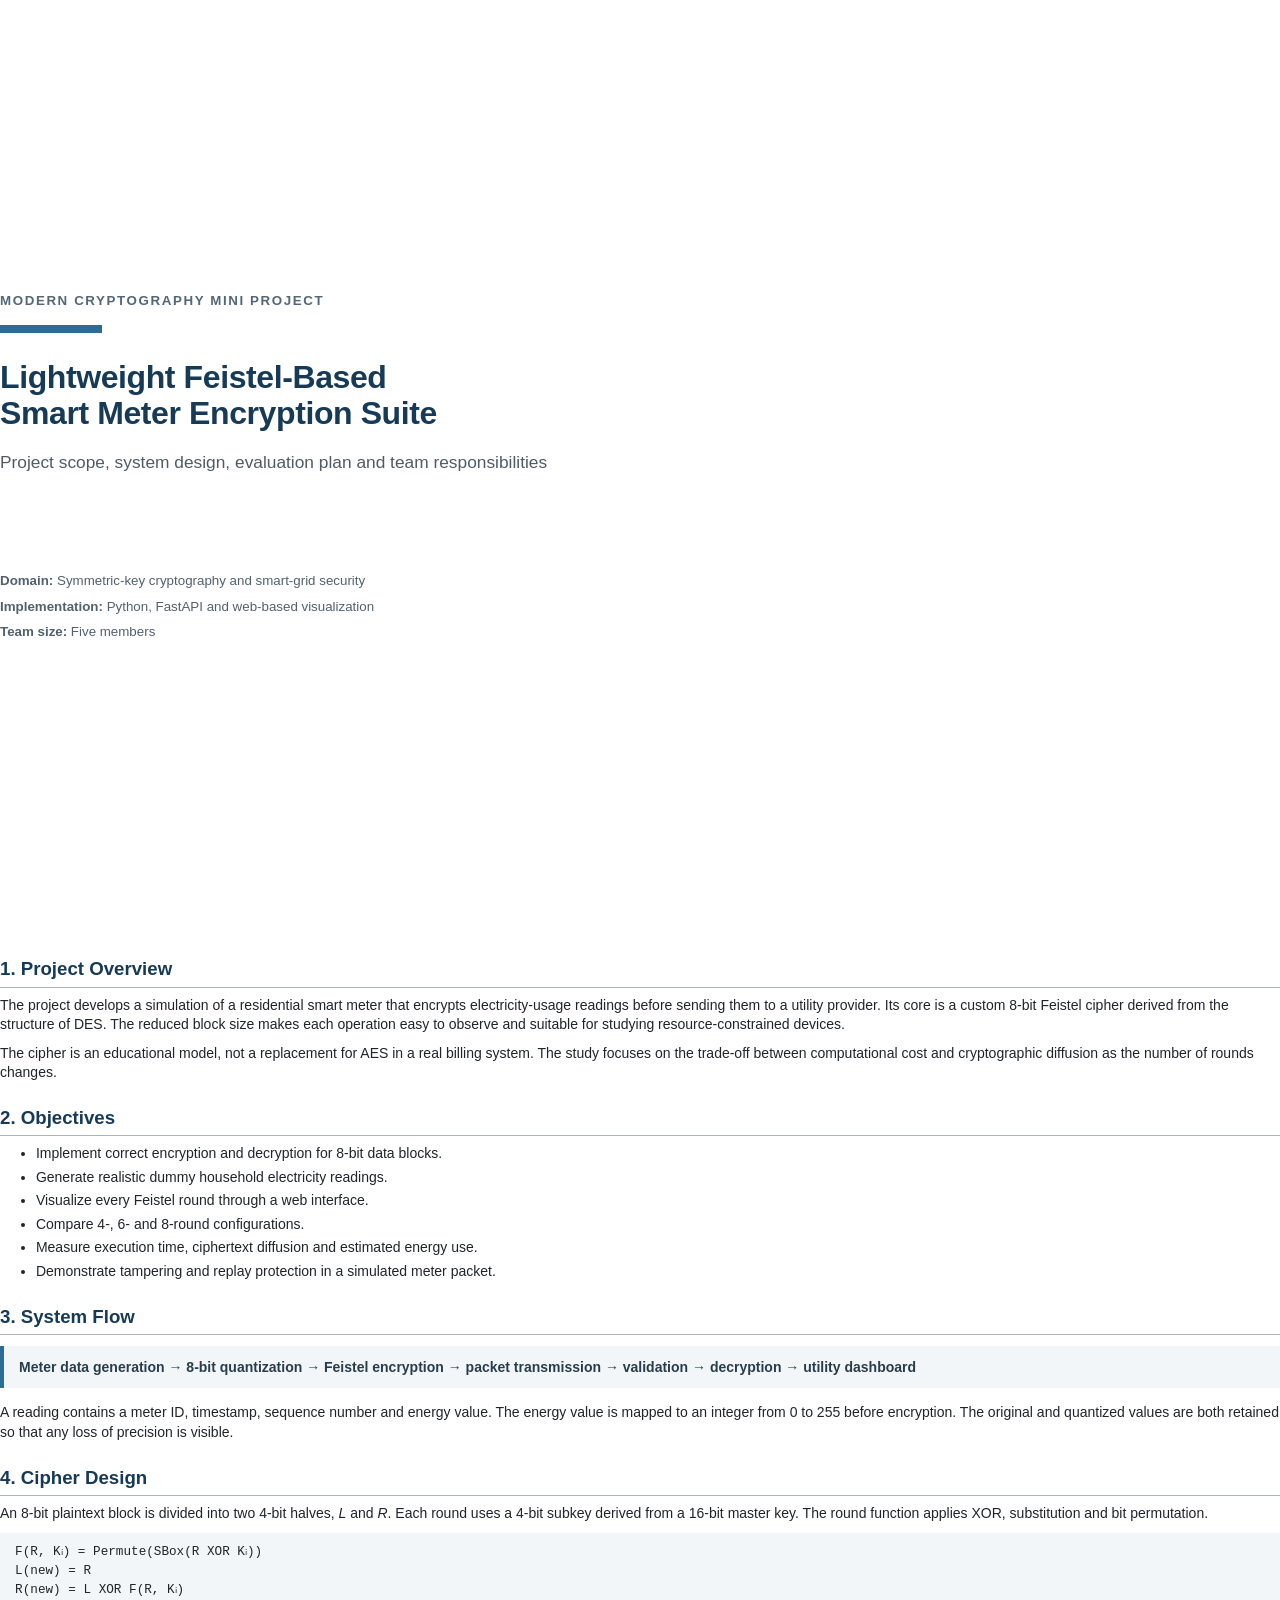
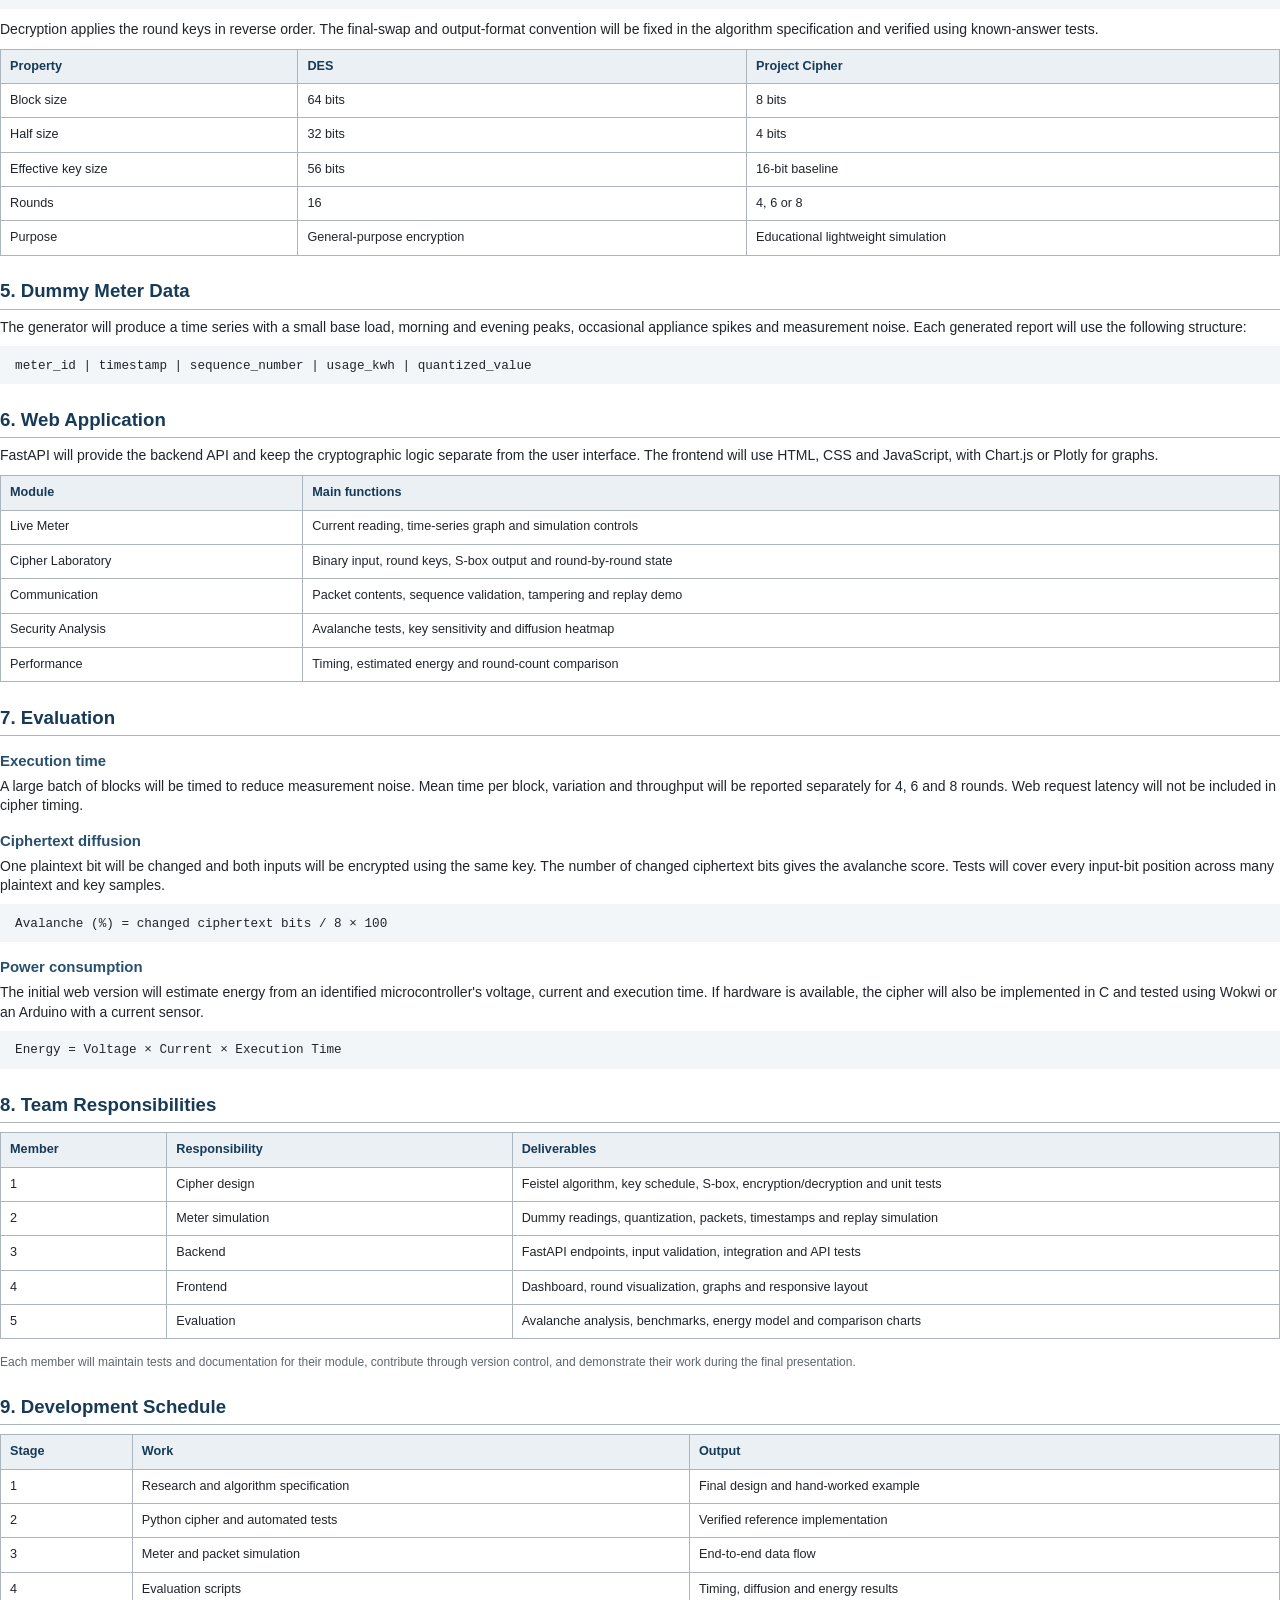
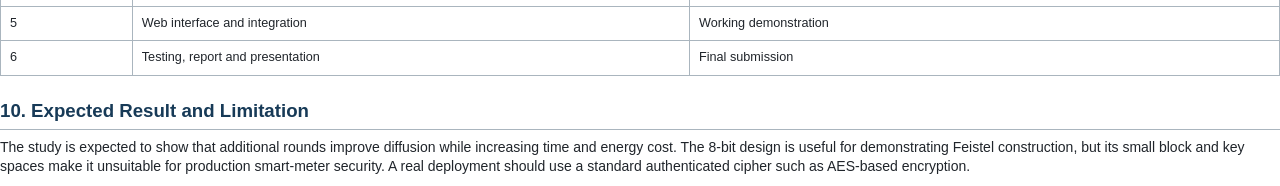
<file: Lightweight_Feistel_Project_Plan.html>
<!doctype html>
<html lang="en">
<head>
  <meta charset="utf-8">
  <title>Lightweight Feistel-Based Smart Meter Encryption Suite</title>
  <style>
    @page { size: A4; margin: 18mm 19mm 17mm; }
    * { box-sizing: border-box; }
    body {
      margin: 0;
      color: #20252b;
      font-family: "Liberation Sans", Arial, sans-serif;
      font-size: 10.5pt;
      line-height: 1.38;
    }
    h1 {
      margin: 0 0 5mm;
      font-size: 24pt;
      line-height: 1.12;
      color: #173a57;
      letter-spacing: -0.3pt;
    }
    h2 {
      margin: 6mm 0 2.2mm;
      padding-bottom: 1.2mm;
      border-bottom: 0.6pt solid #aab5be;
      font-size: 14pt;
      color: #173a57;
    }
    h3 {
      margin: 4mm 0 1.4mm;
      font-size: 11.2pt;
      color: #284f6d;
    }
    p { margin: 0 0 2.4mm; }
    ul, ol { margin: 1.5mm 0 3mm 5.5mm; padding-left: 4mm; }
    li { margin: 0 0 1.1mm; }
    table {
      width: 100%;
      border-collapse: collapse;
      margin: 2.5mm 0 4mm;
      font-size: 9.5pt;
    }
    th, td {
      border: 0.6pt solid #aab5be;
      padding: 2.1mm 2.4mm;
      vertical-align: top;
    }
    th {
      background: #eaf0f4;
      color: #173a57;
      font-weight: bold;
      text-align: left;
    }
    .cover {
      min-height: 247mm;
      display: flex;
      flex-direction: column;
      justify-content: center;
      page-break-after: always;
    }
    .label {
      margin-bottom: 4mm;
      color: #536777;
      font-size: 10pt;
      font-weight: bold;
      letter-spacing: 1.2pt;
      text-transform: uppercase;
    }
    .subtitle {
      width: 85%;
      color: #4f5c66;
      font-size: 13pt;
      line-height: 1.45;
    }
    .rule {
      width: 27mm;
      height: 2.2mm;
      margin: 0 0 7mm;
      background: #2e6d92;
    }
    .meta {
      margin-top: 21mm;
      color: #52616d;
      font-size: 10pt;
    }
    .meta div { margin-top: 2mm; }
    .flow {
      margin: 3mm 0 4mm;
      padding: 3mm 4mm;
      border-left: 3pt solid #2e6d92;
      background: #f3f6f8;
      color: #273d4c;
      font-weight: bold;
    }
    .formula {
      margin: 2mm 0 3mm;
      padding: 2.5mm 4mm;
      background: #f3f6f8;
      font-family: "Liberation Mono", monospace;
      font-size: 9.5pt;
      line-height: 1.5;
    }
    .note {
      margin: 3mm 0;
      padding: 2.8mm 3.5mm;
      border: 0.6pt solid #aab5be;
      background: #fbfcfd;
    }
    .small { font-size: 9pt; color: #5b6670; }
    .page-break { page-break-before: always; }
    tr { page-break-inside: avoid; }
  </style>
</head>
<body>
  <section class="cover">
    <div class="label">Modern Cryptography Mini Project</div>
    <div class="rule"></div>
    <h1>Lightweight Feistel-Based<br>Smart Meter Encryption Suite</h1>
    <p class="subtitle">Project scope, system design, evaluation plan and team responsibilities</p>
    <div class="meta">
      <div><strong>Domain:</strong> Symmetric-key cryptography and smart-grid security</div>
      <div><strong>Implementation:</strong> Python, FastAPI and web-based visualization</div>
      <div><strong>Team size:</strong> Five members</div>
    </div>
  </section>

  <h2>1. Project Overview</h2>
  <p>
    The project develops a simulation of a residential smart meter that encrypts electricity-usage
    readings before sending them to a utility provider. Its core is a custom 8-bit Feistel cipher
    derived from the structure of DES. The reduced block size makes each operation easy to observe
    and suitable for studying resource-constrained devices.
  </p>
  <p>
    The cipher is an educational model, not a replacement for AES in a real billing system. The
    study focuses on the trade-off between computational cost and cryptographic diffusion as the
    number of rounds changes.
  </p>

  <h2>2. Objectives</h2>
  <ul>
    <li>Implement correct encryption and decryption for 8-bit data blocks.</li>
    <li>Generate realistic dummy household electricity readings.</li>
    <li>Visualize every Feistel round through a web interface.</li>
    <li>Compare 4-, 6- and 8-round configurations.</li>
    <li>Measure execution time, ciphertext diffusion and estimated energy use.</li>
    <li>Demonstrate tampering and replay protection in a simulated meter packet.</li>
  </ul>

  <h2>3. System Flow</h2>
  <div class="flow">
    Meter data generation → 8-bit quantization → Feistel encryption → packet transmission →
    validation → decryption → utility dashboard
  </div>
  <p>
    A reading contains a meter ID, timestamp, sequence number and energy value. The energy value is
    mapped to an integer from 0 to 255 before encryption. The original and quantized values are both
    retained so that any loss of precision is visible.
  </p>

  <h2>4. Cipher Design</h2>
  <p>
    An 8-bit plaintext block is divided into two 4-bit halves, <em>L</em> and <em>R</em>. Each round uses
    a 4-bit subkey derived from a 16-bit master key. The round function applies XOR, substitution and
    bit permutation.
  </p>
  <div class="formula">
    F(R, Kᵢ) = Permute(SBox(R XOR Kᵢ))<br>
    L(new) = R<br>
    R(new) = L XOR F(R, Kᵢ)
  </div>
  <p>
    Decryption applies the round keys in reverse order. The final-swap and output-format convention
    will be fixed in the algorithm specification and verified using known-answer tests.
  </p>

  <table>
    <thead>
      <tr><th>Property</th><th>DES</th><th>Project Cipher</th></tr>
    </thead>
    <tbody>
      <tr><td>Block size</td><td>64 bits</td><td>8 bits</td></tr>
      <tr><td>Half size</td><td>32 bits</td><td>4 bits</td></tr>
      <tr><td>Effective key size</td><td>56 bits</td><td>16-bit baseline</td></tr>
      <tr><td>Rounds</td><td>16</td><td>4, 6 or 8</td></tr>
      <tr><td>Purpose</td><td>General-purpose encryption</td><td>Educational lightweight simulation</td></tr>
    </tbody>
  </table>

  <h2>5. Dummy Meter Data</h2>
  <p>
    The generator will produce a time series with a small base load, morning and evening peaks,
    occasional appliance spikes and measurement noise. Each generated report will use the following
    structure:
  </p>
  <div class="formula">
    meter_id | timestamp | sequence_number | usage_kwh | quantized_value
  </div>

  <div class="page-break"></div>
  <h2>6. Web Application</h2>
  <p>
    FastAPI will provide the backend API and keep the cryptographic logic separate from the user
    interface. The frontend will use HTML, CSS and JavaScript, with Chart.js or Plotly for graphs.
  </p>
  <table>
    <thead>
      <tr><th>Module</th><th>Main functions</th></tr>
    </thead>
    <tbody>
      <tr><td>Live Meter</td><td>Current reading, time-series graph and simulation controls</td></tr>
      <tr><td>Cipher Laboratory</td><td>Binary input, round keys, S-box output and round-by-round state</td></tr>
      <tr><td>Communication</td><td>Packet contents, sequence validation, tampering and replay demo</td></tr>
      <tr><td>Security Analysis</td><td>Avalanche tests, key sensitivity and diffusion heatmap</td></tr>
      <tr><td>Performance</td><td>Timing, estimated energy and round-count comparison</td></tr>
    </tbody>
  </table>

  <h2>7. Evaluation</h2>
  <h3>Execution time</h3>
  <p>
    A large batch of blocks will be timed to reduce measurement noise. Mean time per block,
    variation and throughput will be reported separately for 4, 6 and 8 rounds. Web request latency
    will not be included in cipher timing.
  </p>

  <h3>Ciphertext diffusion</h3>
  <p>
    One plaintext bit will be changed and both inputs will be encrypted using the same key. The
    number of changed ciphertext bits gives the avalanche score. Tests will cover every input-bit
    position across many plaintext and key samples.
  </p>
  <div class="formula">
    Avalanche (%) = changed ciphertext bits / 8 × 100
  </div>

  <h3>Power consumption</h3>
  <p>
    The initial web version will estimate energy from an identified microcontroller's voltage,
    current and execution time. If hardware is available, the cipher will also be implemented in C
    and tested using Wokwi or an Arduino with a current sensor.
  </p>
  <div class="formula">Energy = Voltage × Current × Execution Time</div>

  <h2>8. Team Responsibilities</h2>
  <table>
    <thead>
      <tr><th style="width:13%">Member</th><th style="width:27%">Responsibility</th><th>Deliverables</th></tr>
    </thead>
    <tbody>
      <tr><td>1</td><td>Cipher design</td><td>Feistel algorithm, key schedule, S-box, encryption/decryption and unit tests</td></tr>
      <tr><td>2</td><td>Meter simulation</td><td>Dummy readings, quantization, packets, timestamps and replay simulation</td></tr>
      <tr><td>3</td><td>Backend</td><td>FastAPI endpoints, input validation, integration and API tests</td></tr>
      <tr><td>4</td><td>Frontend</td><td>Dashboard, round visualization, graphs and responsive layout</td></tr>
      <tr><td>5</td><td>Evaluation</td><td>Avalanche analysis, benchmarks, energy model and comparison charts</td></tr>
    </tbody>
  </table>
  <p class="small">
    Each member will maintain tests and documentation for their module, contribute through version
    control, and demonstrate their work during the final presentation.
  </p>

  <h2>9. Development Schedule</h2>
  <table>
    <thead>
      <tr><th>Stage</th><th>Work</th><th>Output</th></tr>
    </thead>
    <tbody>
      <tr><td>1</td><td>Research and algorithm specification</td><td>Final design and hand-worked example</td></tr>
      <tr><td>2</td><td>Python cipher and automated tests</td><td>Verified reference implementation</td></tr>
      <tr><td>3</td><td>Meter and packet simulation</td><td>End-to-end data flow</td></tr>
      <tr><td>4</td><td>Evaluation scripts</td><td>Timing, diffusion and energy results</td></tr>
      <tr><td>5</td><td>Web interface and integration</td><td>Working demonstration</td></tr>
      <tr><td>6</td><td>Testing, report and presentation</td><td>Final submission</td></tr>
    </tbody>
  </table>

  <h2>10. Expected Result and Limitation</h2>
  <p>
    The study is expected to show that additional rounds improve diffusion while increasing time
    and energy cost. The 8-bit design is useful for demonstrating Feistel construction, but its small
    block and key spaces make it unsuitable for production smart-meter security. A real deployment
    should use a standard authenticated cipher such as AES-based encryption.
  </p>
</body>
</html>
</file>
